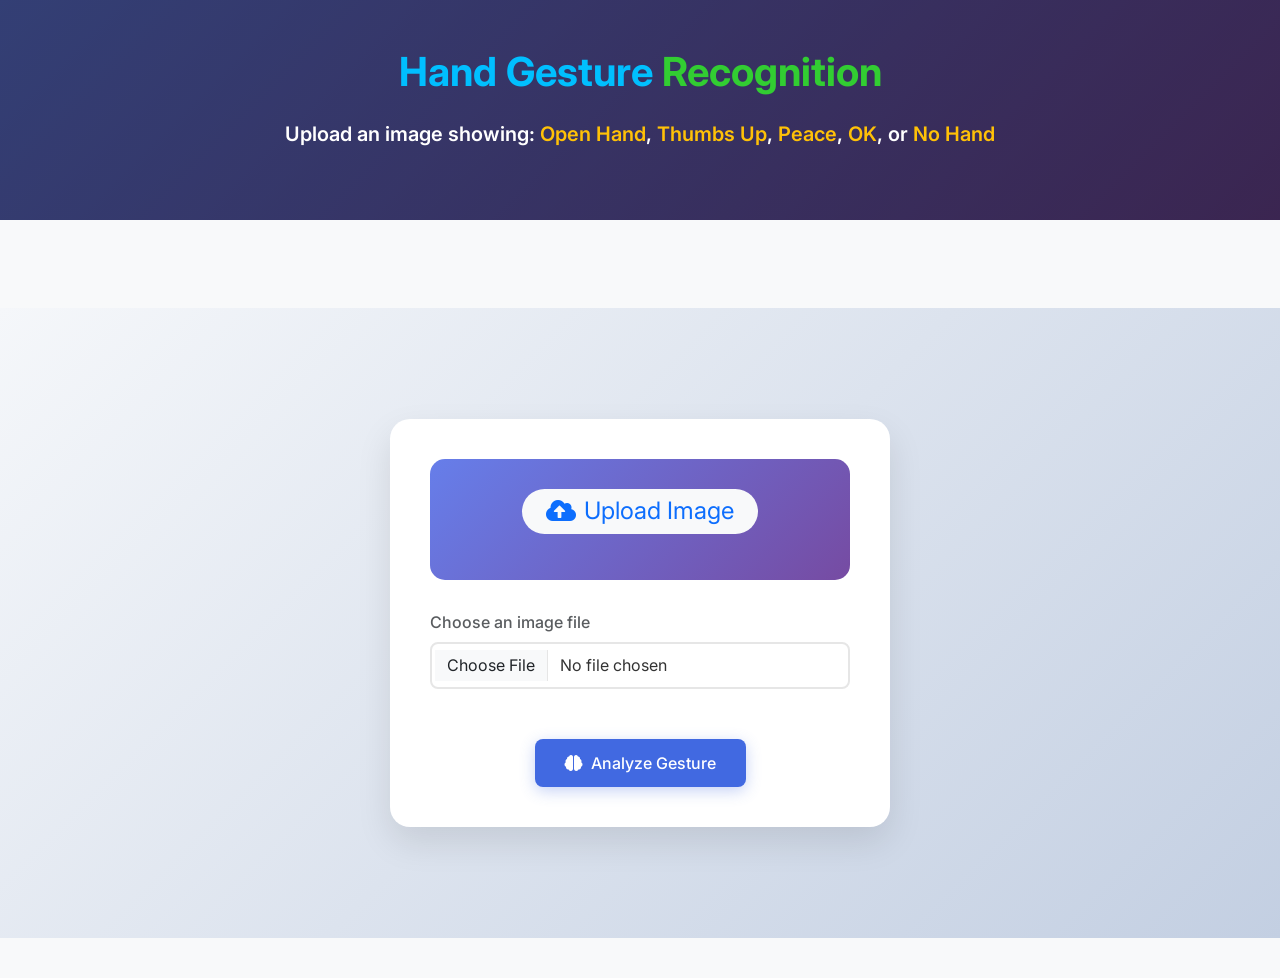
<file: templates/index.html>
<!DOCTYPE html>
<html lang="en">
  <head>
    <meta charset="utf-8" />
    <title>Hand gesture recognition using deep learning</title>
    <meta content="width=device-width, initial-scale=1.0" name="viewport" />

    <!-- Favicon -->
    <link href="img/favicon.ico" rel="icon" />

    <!-- Google Web Fonts -->
    <link rel="preconnect" href="https://fonts.googleapis.com" />
    <link rel="preconnect" href="https://fonts.gstatic.com" crossorigin />
    <link
      href="https://fonts.googleapis.com/css2?family=Inter:wght@400;500;600&family=Saira:wght@500;600;700&display=swap"
      rel="stylesheet"
    />

    <!-- Icon Font Stylesheet -->
    <link
      href="https://cdnjs.cloudflare.com/ajax/libs/font-awesome/5.10.0/css/all.min.css"
      rel="stylesheet"
    />
    <link
      href="https://cdn.jsdelivr.net/npm/bootstrap-icons@1.4.1/font/bootstrap-icons.css"
      rel="stylesheet"
    />

    <!-- Bootstrap CSS -->
    <link
      href="https://cdn.jsdelivr.net/npm/bootstrap@5.0.0/dist/css/bootstrap.min.css"
      rel="stylesheet"
    />

    <!-- Custom CSS -->
    <link href="../static/css/index.css" rel="stylesheet" />
  </head>

  <body>
    <!-- Spinner Start -->
    <div
      id="spinner"
      class="show bg-white position-fixed translate-middle w-100 vh-100 top-50 start-50 d-flex align-items-center justify-content-center"
    >
      <div class="spinner-grow text-primary" role="status"></div>
    </div>
    <!-- Spinner End -->

    <!-- Navbar Start -->
    <div class="container-fluid fixed-top px-0 pt-5 pb-2">
      <h1 class="fw-bold m-0 text-center">
        <span style="color: #00bfff">Hand Gesture</span>
        <span style="color: #32cd32">Recognition</span>
      </h1>
    </div>
    <!-- Navbar End -->

    <!-- Page Header Start -->
    <div class="container-fluid page-header mb-5">
      <div class="container text-center">
        <p class="lead fw-semibold text-white">
          Upload an image showing:
          <span class="text_yellow">Open Hand</span>,
          <span class="text_yellow">Thumbs Up</span>,
          <span class="text_yellow">Peace</span>,
          <span class="text_yellow">OK</span>, or
          <span class="text_yellow">No Hand</span>
        </p>
      </div>
    </div>

    <!-- Page Header End -->

    <!-- Upload Section Start -->
    <div class="limiter">
      <div class="container-login100">
        <div class="wrap-login100 fade-in-up">
          <div class="login100-form-title">
            <div
              class="d-inline-block rounded-pill bg-light text-primary py-2 px-4 mb-3"
            >
              <i class="fas fa-cloud-upload-alt me-2"></i>Upload Image
            </div>
          </div>

          <form
            class="login100-form validate-form"
            action="/submit"
            method="POST"
            enctype="multipart/form-data"
          >
            <div
              class="wrap-input100 validate-input"
              data-validate="Image is required"
            >
              <label for="imagefile" class="form-label text-muted"
                >Choose an image file</label
              >
              <input
                class="input100 form-control"
                type="file"
                name="my_image"
                id="imagefile"
                accept="image/*"
                onchange="previewImage();"
                required
              />
            </div>

            <!-- Image Preview -->
            <div class="d-flex justify-content-center">
              <img id="preview" alt="Image Preview" />
            </div>

            <div class="container-login100-form-btn">
              <button class="btn button-blue text-white" type="submit">
                <i class="fas fa-brain me-2"></i>Analyze Gesture
              </button>
            </div>
          </form>
        </div>
      </div>
    </div>
    <!-- Upload Section End -->

    <!-- JavaScript Libraries -->
    <script>
      function previewImage() {
        var file = document.getElementById("imagefile").files;
        var preview = document.getElementById("preview");

        if (file.length > 0) {
          var fileReader = new FileReader();

          fileReader.onload = function (event) {
            preview.setAttribute("src", event.target.result);
            preview.style.display = "block";
          };

          fileReader.readAsDataURL(file[0]);
        } else {
          preview.style.display = "none";
        }
      }

      // Hide spinner when page loads
      window.addEventListener("load", function () {
        document.getElementById("spinner").classList.remove("show");
      });

      // Form validation
      document
        .querySelector(".login100-form")
        .addEventListener("submit", function (e) {
          var fileInput = document.getElementById("imagefile");
          if (!fileInput.files.length) {
            e.preventDefault();
            fileInput.classList.add("is-invalid");
          } else {
            fileInput.classList.remove("is-invalid");
          }
        });
    </script>

    <script src="https://code.jquery.com/jquery-3.4.1.min.js"></script>
    <script src="https://cdn.jsdelivr.net/npm/bootstrap@5.0.0/dist/js/bootstrap.bundle.min.js"></script>
    <script src="../static/lib/wow/wow.min.js"></script>

    <!-- Template Javascript -->
    <script src="../static/js/main.js"></script>
  </body>
</html>
</file>
<file: static/css/index.css>
/********** Template CSS **********/
:root {
  --primary: #ff6f0f;
  --secondary: #fff0e6;
  --light: #f8f8f9;
  --dark: #001d23;
}

body {
  font-family: "Inter", sans-serif;
  background-color: #f8f9fa;
}

.back-to-top {
  position: fixed;
  display: none;
  right: 30px;
  bottom: 30px;
  z-index: 99;
}

/*** Spinner ***/
#spinner {
  opacity: 0;
  visibility: hidden;
  transition: opacity 0.5s ease-out, visibility 0s linear 0.5s;
  z-index: 99999;
}

#spinner.show {
  transition: opacity 0.5s ease-out, visibility 0s linear 0s;
  visibility: visible;
  opacity: 1;
}

/*** Button ***/
.btn {
  font-weight: 500;
  transition: 0.5s;
}

.btn.btn-primary,
.btn.btn-outline-primary:hover {
  color: #ffffff;
}

.btn.btn-primary:hover {
  color: var(--primary);
  background: transparent;
}

.btn-square {
  width: 38px;
  height: 38px;
}

.btn-sm-square {
  width: 32px;
  height: 32px;
}

.btn-lg-square {
  width: 48px;
  height: 48px;
}

.btn-square,
.btn-sm-square,
.btn-lg-square {
  padding: 0;
  display: flex;
  align-items: center;
  justify-content: center;
  font-weight: normal;
}

.button-blue {
  background-color: #4169e1;
  border: none;
  padding: 12px 30px;
  font-size: 16px;
  border-radius: 8px;
  transition: all 0.3s ease;
  box-shadow: 0 4px 15px rgba(65, 105, 225, 0.3);
}

.button-blue:hover {
  background-color: #2c4bc6;
  transform: translateY(-2px);
  box-shadow: 0 6px 20px rgba(65, 105, 225, 0.4);
}

/*** Navbar ***/
.fixed-top {
  transition: 0.5s;
}

.navbar {
  background: linear-gradient(135deg, var(--dark), #002a32);
  box-shadow: 0 2px 10px rgba(0, 0, 0, 0.1);
}

.top-bar {
  height: 45px;
  border-bottom: 1px solid rgba(255, 255, 255, 0.07);
}

.navbar .dropdown-toggle::after {
  border: none;
  content: "\f107";
  font-family: "Font Awesome 5 Free";
  font-weight: 900;
  vertical-align: middle;
  margin-left: 8px;
}

.navbar .navbar-nav .nav-link {
  margin-right: 30px;
  padding: 25px 0;
  color: #ffffff;
  font-weight: 500;
  outline: none;
  transition: color 0.3s ease;
}

.navbar .navbar-nav .nav-link:hover,
.navbar .navbar-nav .nav-link.active {
  color: var(--primary);
}

.navbar-brand h1 {
  font-weight: 800;
  text-shadow: 1px 1px 2px rgba(0, 0, 0, 0.4);
}

@media (max-width: 991.98px) {
  .navbar .navbar-nav {
    margin-top: 10px;
    border-top: 1px solid rgba(0, 0, 0, 0.07);
    background: var(--dark);
  }

  .navbar .navbar-nav .nav-link {
    padding: 10px 0;
  }
}

@media (min-width: 992px) {
  .navbar .nav-item .dropdown-menu {
    display: block;
    visibility: hidden;
    top: 100%;
    transform: rotateX(-75deg);
    transform-origin: 0% 0%;
    transition: 0.5s;
    opacity: 0;
  }

  .navbar .nav-item:hover .dropdown-menu {
    transform: rotateX(0deg);
    visibility: visible;
    transition: 0.5s;
    opacity: 1;
  }
}

/*** Header ***/
.carousel-caption {
  top: 0;
  left: 0;
  right: 0;
  bottom: 0;
  display: flex;
  align-items: center;
  justify-content: center;
  text-align: center;
  z-index: 1;
}

.carousel-control-prev,
.carousel-control-next {
  width: 15%;
}

.carousel-control-prev-icon,
.carousel-control-next-icon {
  width: 3rem;
  height: 3rem;
  background-color: var(--dark);
  border: 12px solid var(--dark);
  border-radius: 3rem;
}

@media (max-width: 768px) {
  #header-carousel .carousel-item {
    position: relative;
    min-height: 450px;
  }

  #header-carousel .carousel-item img {
    position: absolute;
    width: 100%;
    height: 100%;
    object-fit: cover;
  }
}

.page-header {
  padding-top: 4rem;
  background: linear-gradient(rgba(0, 0, 0, 0.5), rgba(0, 0, 0, 0.5)),
    linear-gradient(135deg, #667eea 0%, #764ba2 100%);
  background-size: cover;
  min-height: 220px;
  display: flex;
  align-items: center;
}

.page-header .breadcrumb-item + .breadcrumb-item::before {
  color: #999999;
}

/*** Upload Section ***/
.limiter {
  width: 100%;
  margin: 0 auto;
  padding: 40px 0;
}

.container-login100 {
  width: 100%;
  min-height: 70vh;
  display: flex;
  flex-wrap: wrap;
  justify-content: center;
  align-items: center;
  padding: 15px;
  background: linear-gradient(135deg, #f5f7fa 0%, #c3cfe2 100%);
}

.wrap-login100 {
  width: 500px;
  background: #fff;
  border-radius: 20px;
  overflow: hidden;
  box-shadow: 0 15px 35px rgba(0, 0, 0, 0.1);
  padding: 40px;
  position: relative;
}

.login100-form-title {
  display: block;
  font-size: 24px;
  color: #333;
  line-height: 1.2;
  text-align: center;
  width: 100%;
  margin-bottom: 30px;
  padding: 30px 0;
  border-radius: 15px;
  background: linear-gradient(135deg, #667eea 0%, #764ba2 100%);
  color: white;
}

.wrap-input100 {
  width: 100%;
  position: relative;
  margin-bottom: 30px;
}

.input100 {
  font-size: 16px;
  color: #333;
  line-height: 1.2;
  border: 2px solid #e6e6e6;
  border-radius: 8px;
  display: block;
  width: 100%;
  padding: 12px 15px;
  background: #fff;
  transition: border-color 0.3s ease;
}

.input100:focus {
  outline: none;
  border-color: #667eea;
  box-shadow: 0 0 0 0.2rem rgba(102, 126, 234, 0.25);
}

.input100.is-invalid {
  border-color: #dc3545;
}

.form-label {
  font-weight: 500;
  margin-bottom: 8px;
  color: #555;
}

.container-login100-form-btn {
  width: 100%;
  display: flex;
  flex-wrap: wrap;
  justify-content: center;
  padding-top: 20px;
}

/*** Image Preview ***/
#preview {
  max-width: 100%;
  max-height: 300px;
  margin: 20px 0;
  border-radius: 10px;
  box-shadow: 0 5px 15px rgba(0, 0, 0, 0.1);
  display: none;
  border: 3px solid #e6e6e6;
}

/*** Animations ***/
@keyframes fadeInUp {
  from {
    opacity: 0;
    transform: translateY(30px);
  }
  to {
    opacity: 1;
    transform: translateY(0);
  }
}

.fade-in-up {
  animation: fadeInUp 0.8s ease-out;
}

@keyframes slideInDown {
  from {
    opacity: 0;
    transform: translateY(-30px);
  }
  to {
    opacity: 1;
    transform: translateY(0);
  }
}

.animated.slideInDown {
  animation: slideInDown 0.8s ease-out;
}

/*** Responsive Design ***/
@media (max-width: 768px) {
  .wrap-login100 {
    width: 90%;
    padding: 20px;
  }

  .page-header {
    padding-top: 8rem;
    padding-bottom: 4rem;
  }

  .login100-form-title {
    font-size: 20px;
    padding: 20px 0;
  }
}

@media (max-width: 576px) {
  .container-login100 {
    padding: 10px;
  }

  .wrap-login100 {
    width: 95%;
    padding: 15px;
  }

  .button-blue {
    padding: 10px 25px;
    font-size: 14px;
  }
}

/*** Form Validation ***/
.invalid-feedback {
  display: block;
  color: #dc3545;
  font-size: 14px;
  margin-top: 5px;
}

/*** Loading States ***/
.btn:disabled {
  opacity: 0.6;
  cursor: not-allowed;
}

/*** Hover Effects ***/
.wrap-login100:hover {
  transform: translateY(-5px);
  box-shadow: 0 20px 40px rgba(0, 0, 0, 0.15);
  transition: all 0.3s ease;
}

/*** Focus States ***/
.input100:focus + .form-label {
  color: #667eea;
}

.text_yellow {
  color: #ffc107;
}
</file>
